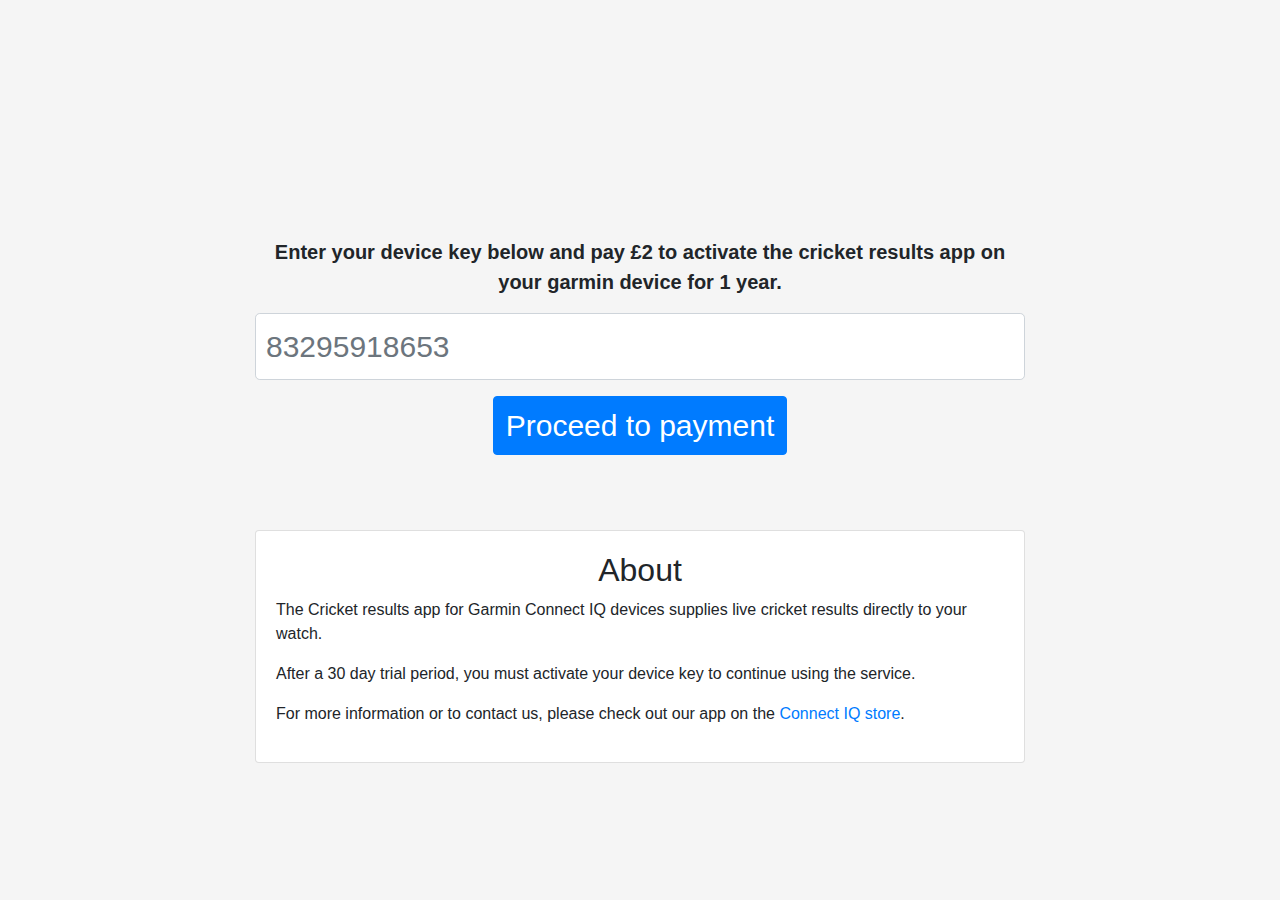
<file: index.html>
<!DOCTYPE html>
<html lang="en">

<head>
    <meta charset="utf-8">
    <meta http-equiv="X-UA-Compatible" content="IE=edge">
    <meta name="viewport" content="width=device-width, initial-scale=1">

    <title>Activate app</title>
    <link rel="stylesheet" href="https://maxcdn.bootstrapcdn.com/bootstrap/4.0.0/css/bootstrap.min.css" integrity="sha384-Gn5384xqQ1aoWXA+058RXPxPg6fy4IWvTNh0E263XmFcJlSAwiGgFAW/dAiS6JXm" crossorigin="anonymous">
    <link rel="stylesheet" href="style.css">

</head>

<body class="text-center">


    <div class="form-activate">
        <p>Enter your device key below and pay £2 to activate the cricket results app on your garmin device for 1 year.</p>

        <div class="form-group">
            <input type="text" class="form-control form-control-lg" id="device-key" placeholder="83295918653">
        </div>

        <button type="submit" class="btn btn-primary form-control-lg" id="checkout-button-price_1IRbpbCpTu4joodyy9xPtP7s">Proceed to payment</button>

        <div id="error-message"></div>


        <div class="card" id="about">
            <div class="card-body">
                <h2>About</h2>
                <p>The Cricket results app for Garmin Connect IQ devices supplies live cricket results directly to your watch.</p>

                <p>After a 30 day trial period, you must activate your device key to continue using the service.</p>

                <p>For more information or to contact us, please check out our app on the <a href="https://apps.garmin.com/">Connect IQ store</a>.</p>
            </div>
        </div>
    </div>







    <!-- Latest compiled and minified JavaScript -->
    <script src="https://code.jquery.com/jquery-3.2.1.slim.min.js" integrity="sha384-KJ3o2DKtIkvYIK3UENzmM7KCkRr/rE9/Qpg6aAZGJwFDMVNA/GpGFF93hXpG5KkN" crossorigin="anonymous"></script>
    <script src="https://cdnjs.cloudflare.com/ajax/libs/popper.js/1.12.9/umd/popper.min.js" integrity="sha384-ApNbgh9B+Y1QKtv3Rn7W3mgPxhU9K/ScQsAP7hUibX39j7fakFPskvXusvfa0b4Q" crossorigin="anonymous"></script>
    <script src="https://maxcdn.bootstrapcdn.com/bootstrap/4.0.0/js/bootstrap.min.js" integrity="sha384-JZR6Spejh4U02d8jOt6vLEHfe/JQGiRRSQQxSfFWpi1MquVdAyjUar5+76PVCmYl" crossorigin="anonymous"></script>
    <script src="https://js.stripe.com/v3"></script>

    <script>
        (function() {
            var publicKey, price;
            if (window.location.href == "file:///home/parkinsonjl/websites/garmin/index.html") {
                // Testing
                console.log("Testing mode");
                publicKey = "pk_test_51IRajLCpTu4joodyLjV1q6SMnoyQHYIFHBSQl74TEa9MWR3QMcVSQWkeqBgPBcPsrsuixuLMUMIvn7Ght6vvOP5q001vR8CPaZ";
                price = "price_1IRdBLCpTu4joodyLRyvhajh";
            } else {
                // Live
                publicKey = 'pk_live_51IRajLCpTu4joody33fLjOyDqOhygk5rk9vBMuRuewKQVaBuyKgQt7NPEX6AY89bGy5LG6GT2W94vXhzFXuNVHCD00C9Z2tWsU';
                price = 'price_1IRbpbCpTu4joodyy9xPtP7s';
            }

            // Get stripe
            var stripe = Stripe(publicKey);

            var checkoutButton = document.getElementById('checkout-button-price_1IRbpbCpTu4joodyy9xPtP7s');
            checkoutButton.addEventListener('click', function() {
                let device_key = $("#device-key").val();
                console.log("Process payment for device key: " + device_key);
                /*
                 * When the customer clicks on the button, redirect
                 * them to Checkout.
                 */
                stripe.redirectToCheckout({
                        lineItems: [{
                            price: price,
                            quantity: 1,
                        }],
                        clientReferenceId: device_key,
                        mode: 'payment',
                        /*
                         * Do not rely on the redirect to the successUrl for fulfilling
                         * purchases, customers may not always reach the success_url after
                         * a successful payment.
                         * Instead use one of the strategies described in
                         * https://stripe.com/docs/payments/checkout/fulfill-orders
                         */
                        successUrl: 'https://jrgparkinson.github.io/garmin/success.html',
                        cancelUrl: 'https://jrgparkinson.github.io/garmin/canceled.html',
                    })
                    .then(function(result) {
                        if (result.error) {
                            /*
                             * If `redirectToCheckout` fails due to a browser or network
                             * error, display the localized error message to your customer.
                             */
                            var displayError = document.getElementById('error-message');
                            displayError.textContent = result.error.message;
                        }
                    });
            });
        })();
    </script>

</body>

</html>
</file>
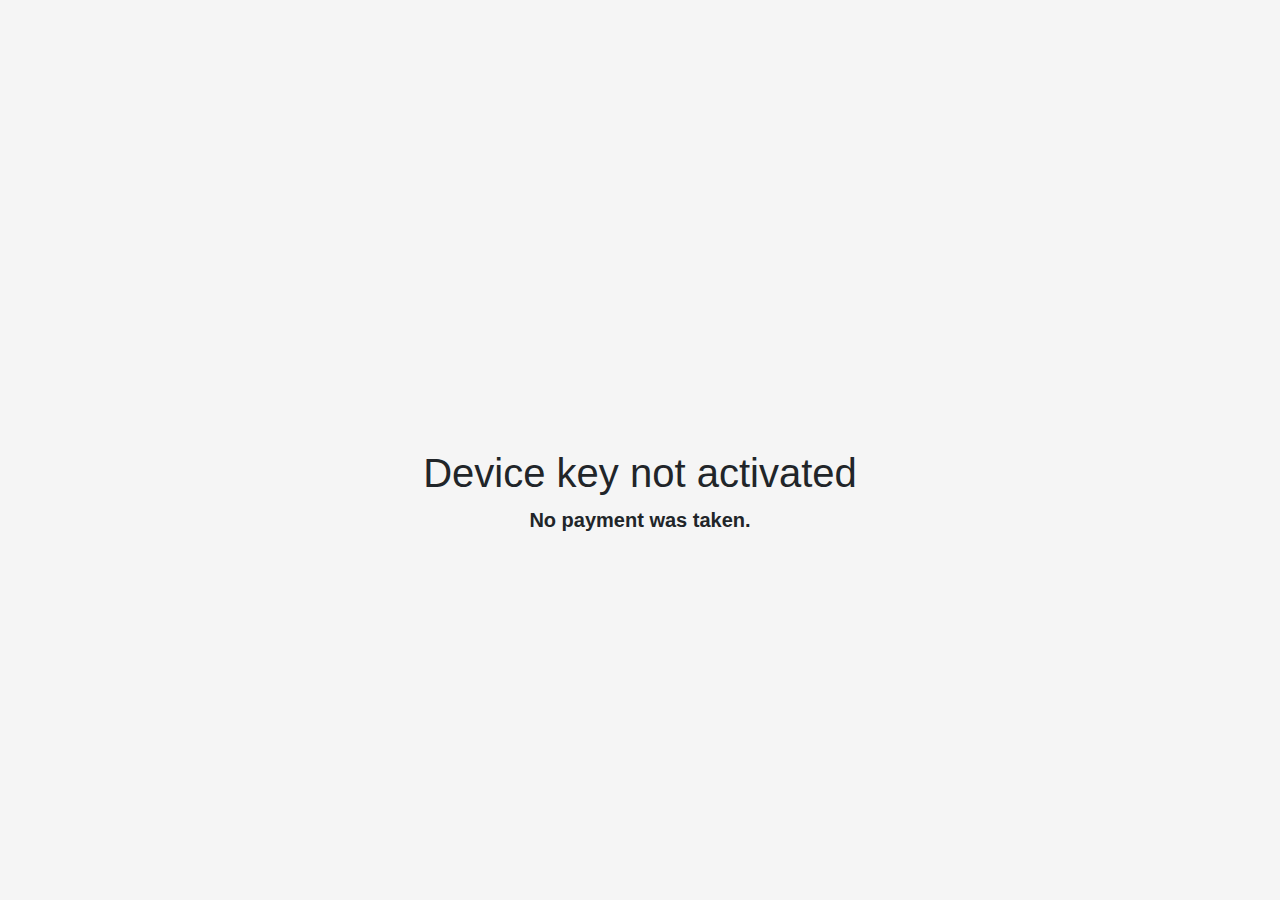
<file: canceled.html>
<!DOCTYPE html>
<html lang="en">

<head>
    <meta charset="utf-8">
    <meta http-equiv="X-UA-Compatible" content="IE=edge">
    <meta name="viewport" content="width=device-width, initial-scale=1">

    <title>Device key not activated</title>

    <!-- Latest compiled and minified CSS -->
    <link rel="stylesheet" href="https://maxcdn.bootstrapcdn.com/bootstrap/4.0.0/css/bootstrap.min.css" integrity="sha384-Gn5384xqQ1aoWXA+058RXPxPg6fy4IWvTNh0E263XmFcJlSAwiGgFAW/dAiS6JXm" crossorigin="anonymous">
    <link rel="stylesheet" href="style.css">

</head>

<body class="text-center">
    <div class="form-activate">
        <h1>Device key not activated</h1>
        <p>No payment was taken.</p>
    </div>

    <!-- Latest compiled and minified JavaScript -->
    <script src="https://code.jquery.com/jquery-3.2.1.slim.min.js" integrity="sha384-KJ3o2DKtIkvYIK3UENzmM7KCkRr/rE9/Qpg6aAZGJwFDMVNA/GpGFF93hXpG5KkN" crossorigin="anonymous"></script>
    <script src="https://cdnjs.cloudflare.com/ajax/libs/popper.js/1.12.9/umd/popper.min.js" integrity="sha384-ApNbgh9B+Y1QKtv3Rn7W3mgPxhU9K/ScQsAP7hUibX39j7fakFPskvXusvfa0b4Q" crossorigin="anonymous"></script>
    <script src="https://maxcdn.bootstrapcdn.com/bootstrap/4.0.0/js/bootstrap.min.js" integrity="sha384-JZR6Spejh4U02d8jOt6vLEHfe/JQGiRRSQQxSfFWpi1MquVdAyjUar5+76PVCmYl" crossorigin="anonymous"></script>
</body>

</html>
</file>
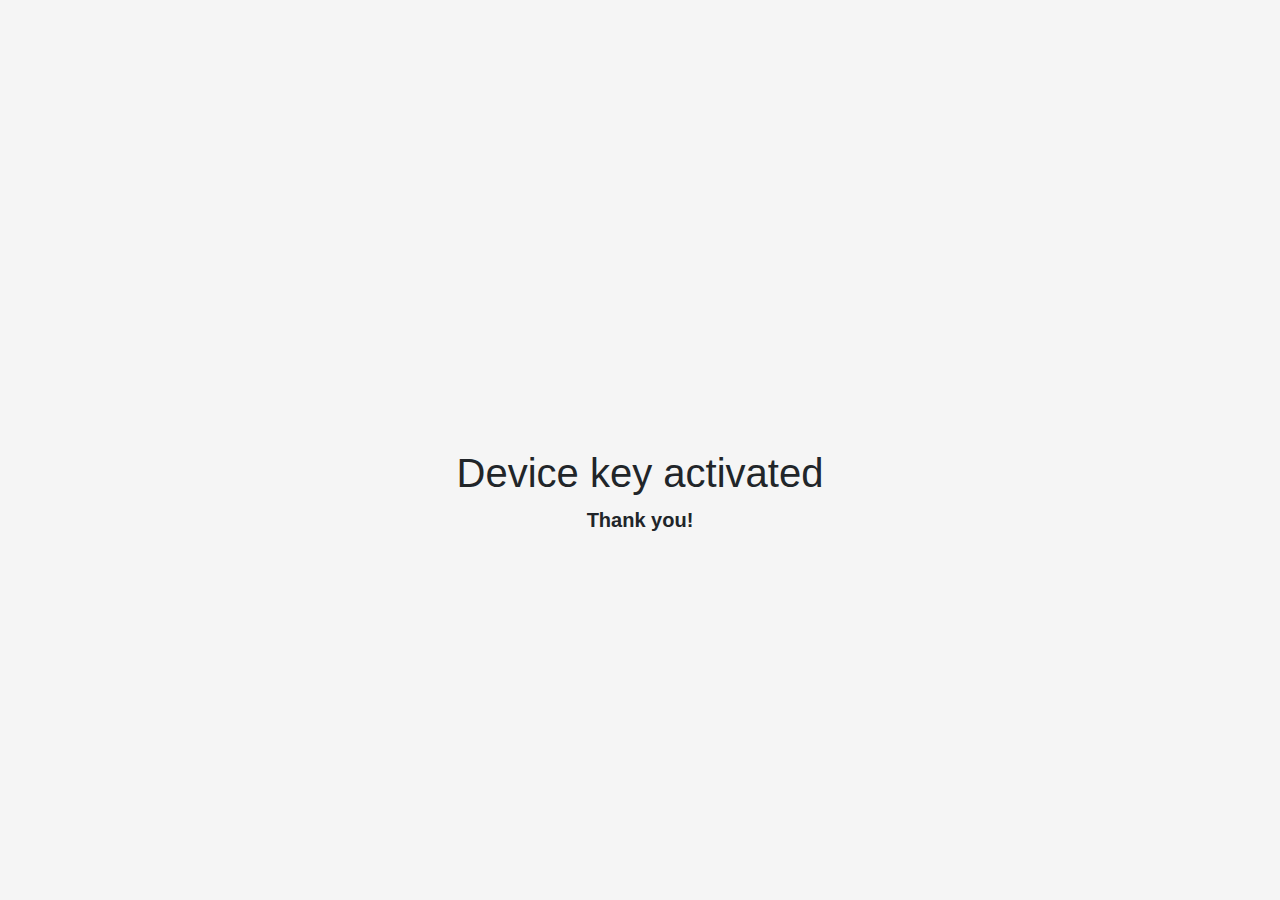
<file: success.html>
<!DOCTYPE html>
<html lang="en">

<head>
    <meta charset="utf-8">
    <meta http-equiv="X-UA-Compatible" content="IE=edge">
    <meta name="viewport" content="width=device-width, initial-scale=1">

    <title>Device key activated</title>

    <!-- Latest compiled and minified CSS -->
    <link rel="stylesheet" href="https://maxcdn.bootstrapcdn.com/bootstrap/4.0.0/css/bootstrap.min.css" integrity="sha384-Gn5384xqQ1aoWXA+058RXPxPg6fy4IWvTNh0E263XmFcJlSAwiGgFAW/dAiS6JXm" crossorigin="anonymous">
    <link rel="stylesheet" href="style.css">

</head>

<body class="text-center">


    <div class="form-activate">
        <h1>Device key activated</h1>
        <p>Thank you!</p>
    </div>

    <!-- Latest compiled and minified JavaScript -->
    <script src="https://code.jquery.com/jquery-3.2.1.slim.min.js" integrity="sha384-KJ3o2DKtIkvYIK3UENzmM7KCkRr/rE9/Qpg6aAZGJwFDMVNA/GpGFF93hXpG5KkN" crossorigin="anonymous"></script>
    <script src="https://cdnjs.cloudflare.com/ajax/libs/popper.js/1.12.9/umd/popper.min.js" integrity="sha384-ApNbgh9B+Y1QKtv3Rn7W3mgPxhU9K/ScQsAP7hUibX39j7fakFPskvXusvfa0b4Q" crossorigin="anonymous"></script>
    <script src="https://maxcdn.bootstrapcdn.com/bootstrap/4.0.0/js/bootstrap.min.js" integrity="sha384-JZR6Spejh4U02d8jOt6vLEHfe/JQGiRRSQQxSfFWpi1MquVdAyjUar5+76PVCmYl" crossorigin="anonymous"></script>



</body>

</html>
</file>
<file: style.css>
html,
body {
    height: 100%;
}

body {
    display: -ms-flexbox;
    display: -webkit-box;
    display: flex;
    -ms-flex-align: center;
    -ms-flex-pack: center;
    -webkit-box-align: center;
    align-items: center;
    -webkit-box-pack: center;
    justify-content: center;
    padding-top: 140px;
    padding-bottom: 40px;
    background-color: #f5f5f5;
}

.form-activate {
    /* width: 100%; */
    max-width: 800px;
    padding: 15px;
    margin: 0 auto;
    font-size: 20px;
    font-weight: bold;
}

.form-activate .form-control {
    position: relative;
    box-sizing: border-box;
    height: auto;
    padding: 10px;
    font-size: 40px;
    width: 100%;
}

.form-activate .form-control-lg {
    font-size: 30px;
}

.form-activate .form-control:focus {
    z-index: 2;
}

#about {
    margin-top: 75px;
}

#about p {
    text-align: left;
    font-size: 16px;
    font-weight: normal;
}
</file>
